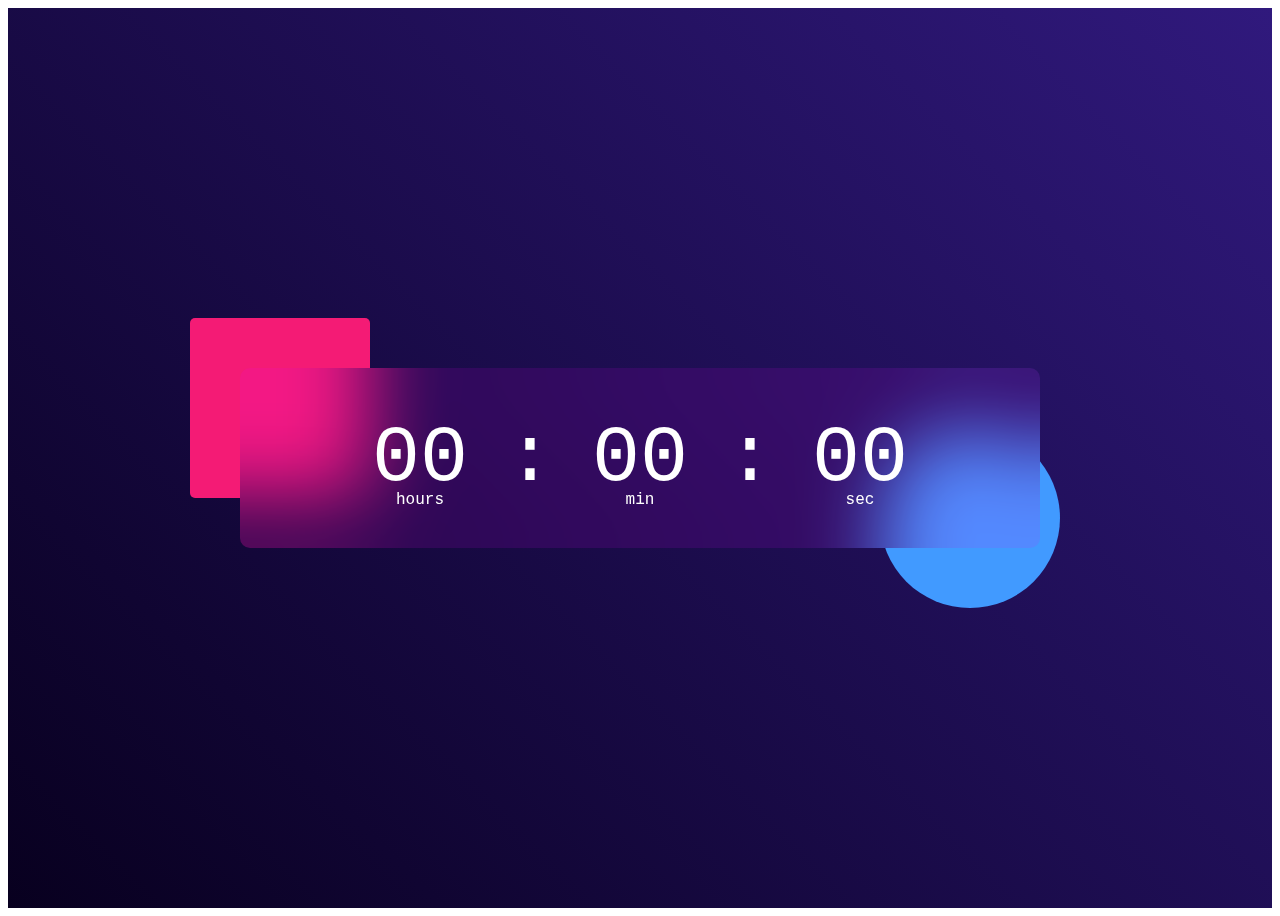
<file: index.html>
<!DOCTYPE html>
<html lang="en">
<head>
    <meta charset="UTF-8">
    <meta name="viewport" content="width=device-width, initial-scale=1.0">
    <title>DIGITAL CLOCK</title>
    <link rel="stylesheet" href="style.css">
    <script defer src="app.js"></script>
</head>
<body>
    <div class="Hero">
        <div class="container">
            <div class="clock">
                <span id="hrs">00</span>
                <span>:</span>
                <span id="min">00</span>
                <span>:</span>
                <span id="sec">00</span>
            </div>
           

        </div>
    </div>
    
</body>
</html>
</file>
<file: style.css>
/* @import url('https://fonts.googleapis.com/css2?family=Poppins:wght@200&family=Roboto+Mono:wght@500&family=Roboto:wght@500&display=swap'); */
@import url('https://fonts.googleapis.com/css2?family=Cedarville+Cursive&family=Poppins:wght@200&family=Roboto+Mono:wght@500&family=Roboto:wght@500&display=swap')
*{
    margin: 0;
    padding: 0;
    box-sizing: border-box;
}

body{
    /* font-family: 'Poppins', sans-serif;
    font-family: 'Roboto', sans-serif;
    font-family: 'Roboto Mono', monospace; */

    font-family: 'Cedarville Cursive', cursive;
font-family: 'Poppins', sans-serif;
font-family: 'Roboto', sans-serif;
font-family: 'Roboto Mono', monospace;
}

.Hero{
    
    min-height: 100vh;
    background: linear-gradient(45deg, #08001f, #30197d);
    color: #fff;
    position: relative;


}

.container{
    width: 800px;
    height: 180px;
    position: absolute;
    top: 50%;
    left: 50%;
    transform: translate(-50%, -50%);
}

.clock{
    width: 100%;
    height: 100%;
    background: rgba(235, 0, 255, 0.11);
    border-radius: 10px;
    display: flex;
    align-items: center;
    justify-content: center;
    backdrop-filter: blur(40px);

}

.container::before{
    content: "";
    width: 180px;
    height: 180px;
    background: #f41b75;
    border-radius: 5px;
    position: absolute;
    left: -50px;
    top: -50px;
    z-index: -1;

}


.container::after{
    content: "";
    width: 180px;
    height: 180px;
    background: #419aff;
    border-radius: 50%;
    position: absolute;
    right: -20px;
    bottom: -60px;
    z-index: -1;

}

.clock span{
    font-size: 80px;
    width: 110px;
    display: inline-block;
    text-align: center;
    position: relative;
}
 .clock span::after{
    font-size: 16px;
    position: absolute;
    bottom: -5px;
    left: 50%;
    transform: translateX(-50%);



 }

#hrs::after{
    content: "hours";

 }

 #min::after{
    content: "min";
    
 }

 #sec::after{
    content: "sec";
    
 }
</file>
